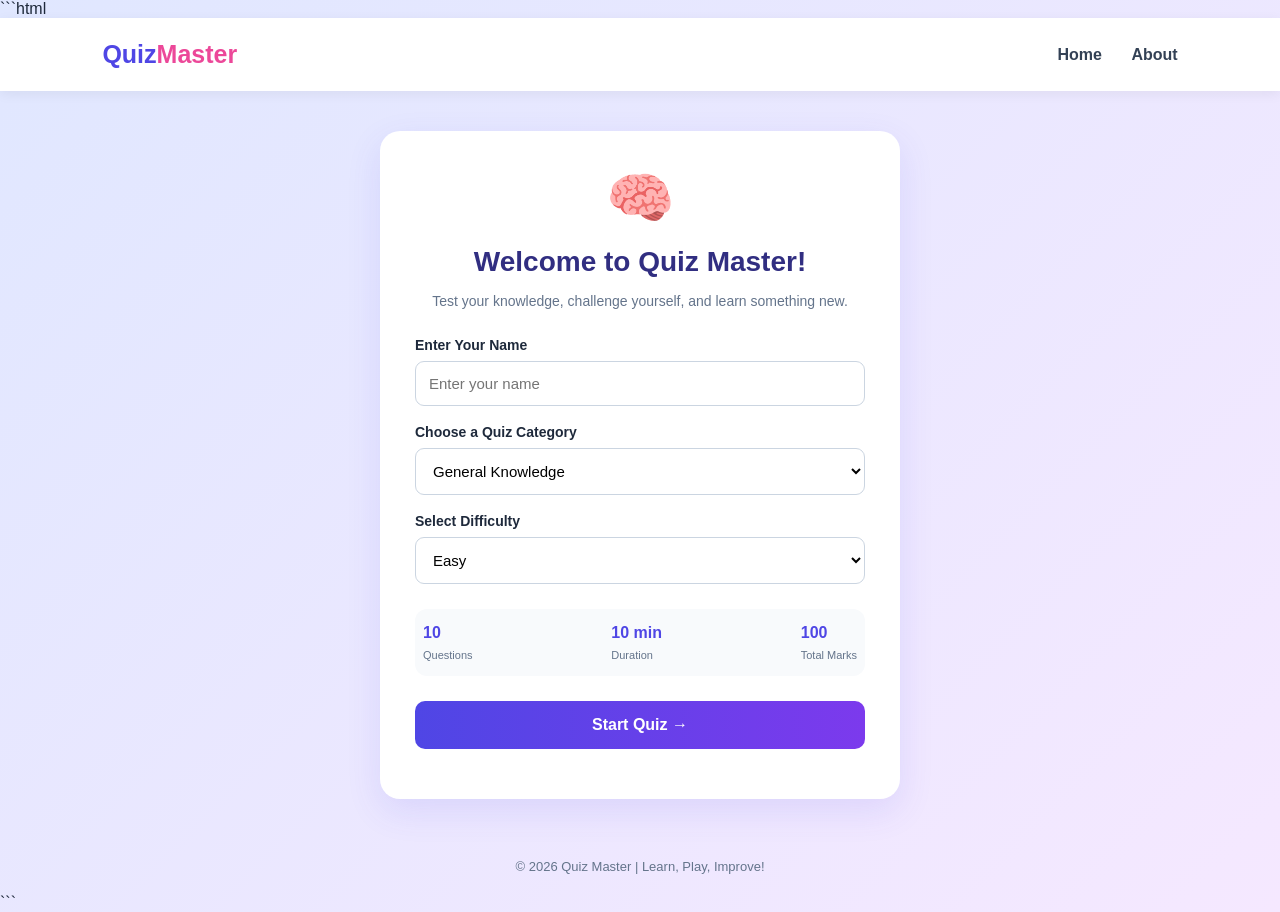
<file: index.html>
```html
<!DOCTYPE html>
<html lang="en">
<head>
    <meta charset="UTF-8">
    <meta name="viewport" content="width=device-width, initial-scale=1.0">
    <title>Quiz Master</title>
    <link rel="stylesheet" href="style.css">
</head>
<body>

    <header>
        <div class="logo">Quiz<span>Master</span></div>
        <nav>
            <a href="#home">Home</a>
            <a href="#about">About</a>
        </nav>
    </header>

    <main class="container" id="home">
        <div class="quiz-card">
            <div class="quiz-icon">🧠</div>

            <h1>Welcome to Quiz Master!</h1>
            <p class="subtitle">
                Test your knowledge, challenge yourself, and learn something new.
            </p>

            <form id="quizForm">
                <label for="studentName">Enter Your Name</label>
                <input
                    type="text"
                    id="studentName"
                    placeholder="Enter your name"
                    required
                >

                <label for="category">Choose a Quiz Category</label>
                <select id="category">
                    <option value="general">General Knowledge</option>
                    <option value="science">Science</option>
                    <option value="technology">Technology</option>
                    <option value="programming">Programming</option>
                </select>

                <label for="difficulty">Select Difficulty</label>
                <select id="difficulty">
                    <option value="easy">Easy</option>
                    <option value="medium">Medium</option>
                    <option value="hard">Hard</option>
                </select>

                <div class="quiz-info">
                    <div>
                        <strong>10</strong>
                        <span>Questions</span>
                    </div>
                    <div>
                        <strong>10 min</strong>
                        <span>Duration</span>
                    </div>
                    <div>
                        <strong>100</strong>
                        <span>Total Marks</span>
                    </div>
                </div>

                <button type="submit">Start Quiz →</button>
            </form>

            <p id="message"></p>
        </div>
    </main>

    <footer id="about">
        <p>© 2026 Quiz Master | Learn, Play, Improve!</p>
    </footer>

    <script src="script.js"></script>
</body>
</html>
```
</file>
<file: style.css>
* {
    margin: 0;
    padding: 0;
    box-sizing: border-box;
}

body {
    font-family: Arial, sans-serif;
    background: linear-gradient(135deg, #e0e7ff, #f5e8ff);
    min-height: 100vh;
    display: flex;
    flex-direction: column;
    color: #1e293b;
}

/* Header */

header {
    display: flex;
    justify-content: space-between;
    align-items: center;
    padding: 22px 8%;
    background: white;
    box-shadow: 0 3px 12px rgba(0, 0, 0, 0.06);
}

.logo {
    font-size: 25px;
    font-weight: bold;
    color: #4f46e5;
}

.logo span {
    color: #ec4899;
}

nav a {
    text-decoration: none;
    color: #334155;
    margin-left: 25px;
    font-weight: 600;
}

nav a:hover {
    color: #4f46e5;
}

/* Main container */

.container {
    flex: 1;
    display: flex;
    justify-content: center;
    align-items: center;
    padding: 40px 20px;
}

/* Quiz card */

.quiz-card {
    background: white;
    width: 100%;
    max-width: 520px;
    padding: 35px;
    border-radius: 20px;
    text-align: center;
    box-shadow: 0 12px 35px rgba(79, 70, 229, 0.12);
}

.quiz-icon {
    font-size: 55px;
    margin-bottom: 15px;
}

h1 {
    font-size: 28px;
    margin-bottom: 12px;
    color: #312e81;
}

.subtitle {
    color: #64748b;
    font-size: 14px;
    line-height: 1.6;
    margin-bottom: 25px;
}

/* Form */

form {
    text-align: left;
}

label {
    display: block;
    margin: 18px 0 8px;
    font-weight: bold;
    font-size: 14px;
}

input,
select {
    width: 100%;
    padding: 13px;
    border: 1px solid #cbd5e1;
    border-radius: 9px;
    font-size: 15px;
    background: white;
    outline: none;
}

input:focus,
select:focus {
    border-color: #6366f1;
    box-shadow: 0 0 0 3px rgba(99, 102, 241, 0.12);
}

/* Quiz information */

.quiz-info {
    display: flex;
    justify-content: space-between;
    gap: 10px;
    margin: 25px 0;
    padding: 15px 8px;
    background: #f8fafc;
    border-radius: 12px;
}

.quiz-info div {
    display: flex;
    flex-direction: column;
    gap: 7px;
}

.quiz-info strong {
    color: #4f46e5;
    font-size: 16px;
}

.quiz-info span {
    color: #64748b;
    font-size: 11px;
}

/* Button */

button {
    width: 100%;
    padding: 15px;
    background: linear-gradient(90deg, #4f46e5, #7c3aed);
    color: white;
    border: none;
    border-radius: 10px;
    font-size: 16px;
    font-weight: bold;
    cursor: pointer;
    transition: transform 0.2s, opacity 0.2s;
}

button:hover {
    transform: translateY(-2px);
    opacity: 0.92;
}

#message {
    margin-top: 15px;
    font-size: 14px;
    color: #dc2626;
}

/* Footer */

footer {
    text-align: center;
    padding: 20px;
    color: #64748b;
    font-size: 13px;
}

/* Responsive design */

@media (max-width: 480px) {
    header {
        padding: 18px 5%;
    }

    .logo {
        font-size: 21px;
    }

    nav a {
        margin-left: 12px;
        font-size: 14px;
    }

    .quiz-card {
        padding: 25px 20px;
    }

    h1 {
        font-size: 23px;
    }
}
</file>
